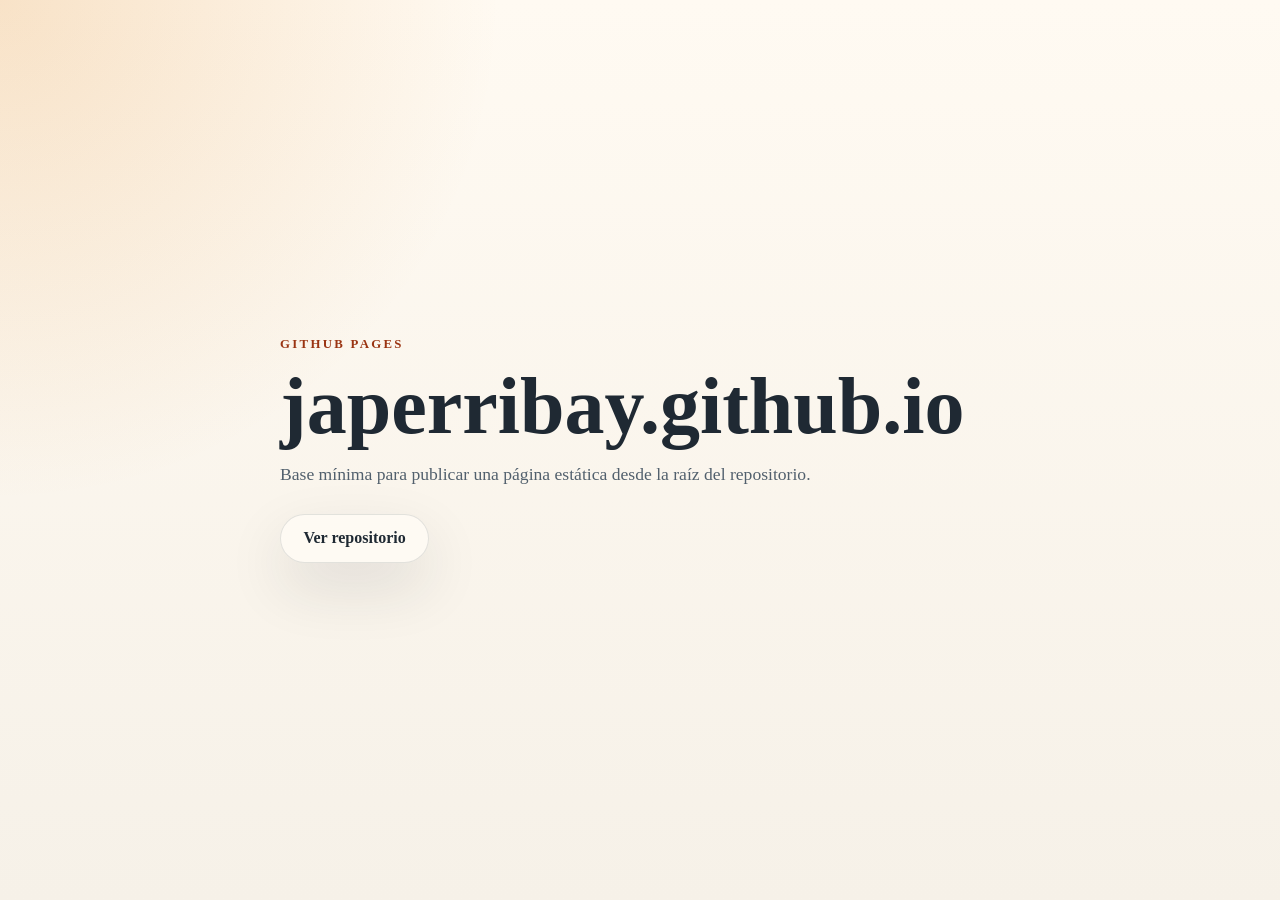
<file: index.html>
<!DOCTYPE html>
<html lang="es">
<head>
    <meta charset="UTF-8">
    <meta name="viewport" content="width=device-width, initial-scale=1.0">
    <title>japerribay.github.io</title>
    <meta name="description" content="Sitio estático preparado para GitHub Pages.">
    <link rel="stylesheet" href="assets/css/styles.css">
</head>
<body>
    <main class="hero">
        <p class="eyebrow">GitHub Pages</p>
        <h1>japerribay.github.io</h1>
        <p class="lead">Base mínima para publicar una página estática desde la raíz del repositorio.</p>
        <a class="button" href="https://github.com/japerribay/japerribay.github.io">Ver repositorio</a>
    </main>
</body>
</html>
</file>
<file: assets/css/styles.css>
:root {
    color-scheme: light;
    --bg: #f6f1e8;
    --panel: rgba(255, 252, 246, 0.8);
    --text: #1f2933;
    --muted: #52606d;
    --accent: #d97706;
    --accent-strong: #9a3412;
    --border: rgba(31, 41, 51, 0.12);
    --shadow: 0 24px 60px rgba(31, 41, 51, 0.12);
}

* {
    box-sizing: border-box;
}

body {
    margin: 0;
    min-height: 100vh;
    font-family: Georgia, "Times New Roman", serif;
    color: var(--text);
    background:
        radial-gradient(circle at top left, rgba(217, 119, 6, 0.18), transparent 32%),
        linear-gradient(180deg, #fffaf2 0%, var(--bg) 100%);
}

a {
    color: inherit;
}

.hero {
    width: min(720px, calc(100% - 3rem));
    margin: 0 auto;
    min-height: 100vh;
    display: grid;
    align-content: center;
    gap: 1rem;
    padding: 4rem 0;
}

.hero--compact {
    min-height: 80vh;
}

.eyebrow {
    margin: 0;
    text-transform: uppercase;
    letter-spacing: 0.18em;
    color: var(--accent-strong);
    font-size: 0.8rem;
    font-weight: 700;
}

h1 {
    margin: 0;
    font-size: clamp(2.5rem, 8vw, 5rem);
    line-height: 0.95;
}

.lead {
    margin: 0;
    max-width: 42rem;
    font-size: 1.1rem;
    line-height: 1.7;
    color: var(--muted);
}

.button {
    width: fit-content;
    margin-top: 0.5rem;
    padding: 0.9rem 1.4rem;
    border: 1px solid var(--border);
    border-radius: 999px;
    background: var(--panel);
    box-shadow: var(--shadow);
    text-decoration: none;
    font-weight: 700;
}

.button:hover,
.button:focus-visible {
    transform: translateY(-1px);
    border-color: rgba(154, 52, 18, 0.3);
}

@media (max-width: 640px) {
    .hero {
        width: min(100% - 2rem, 720px);
    }

    .lead {
        font-size: 1rem;
    }
}
</file>
